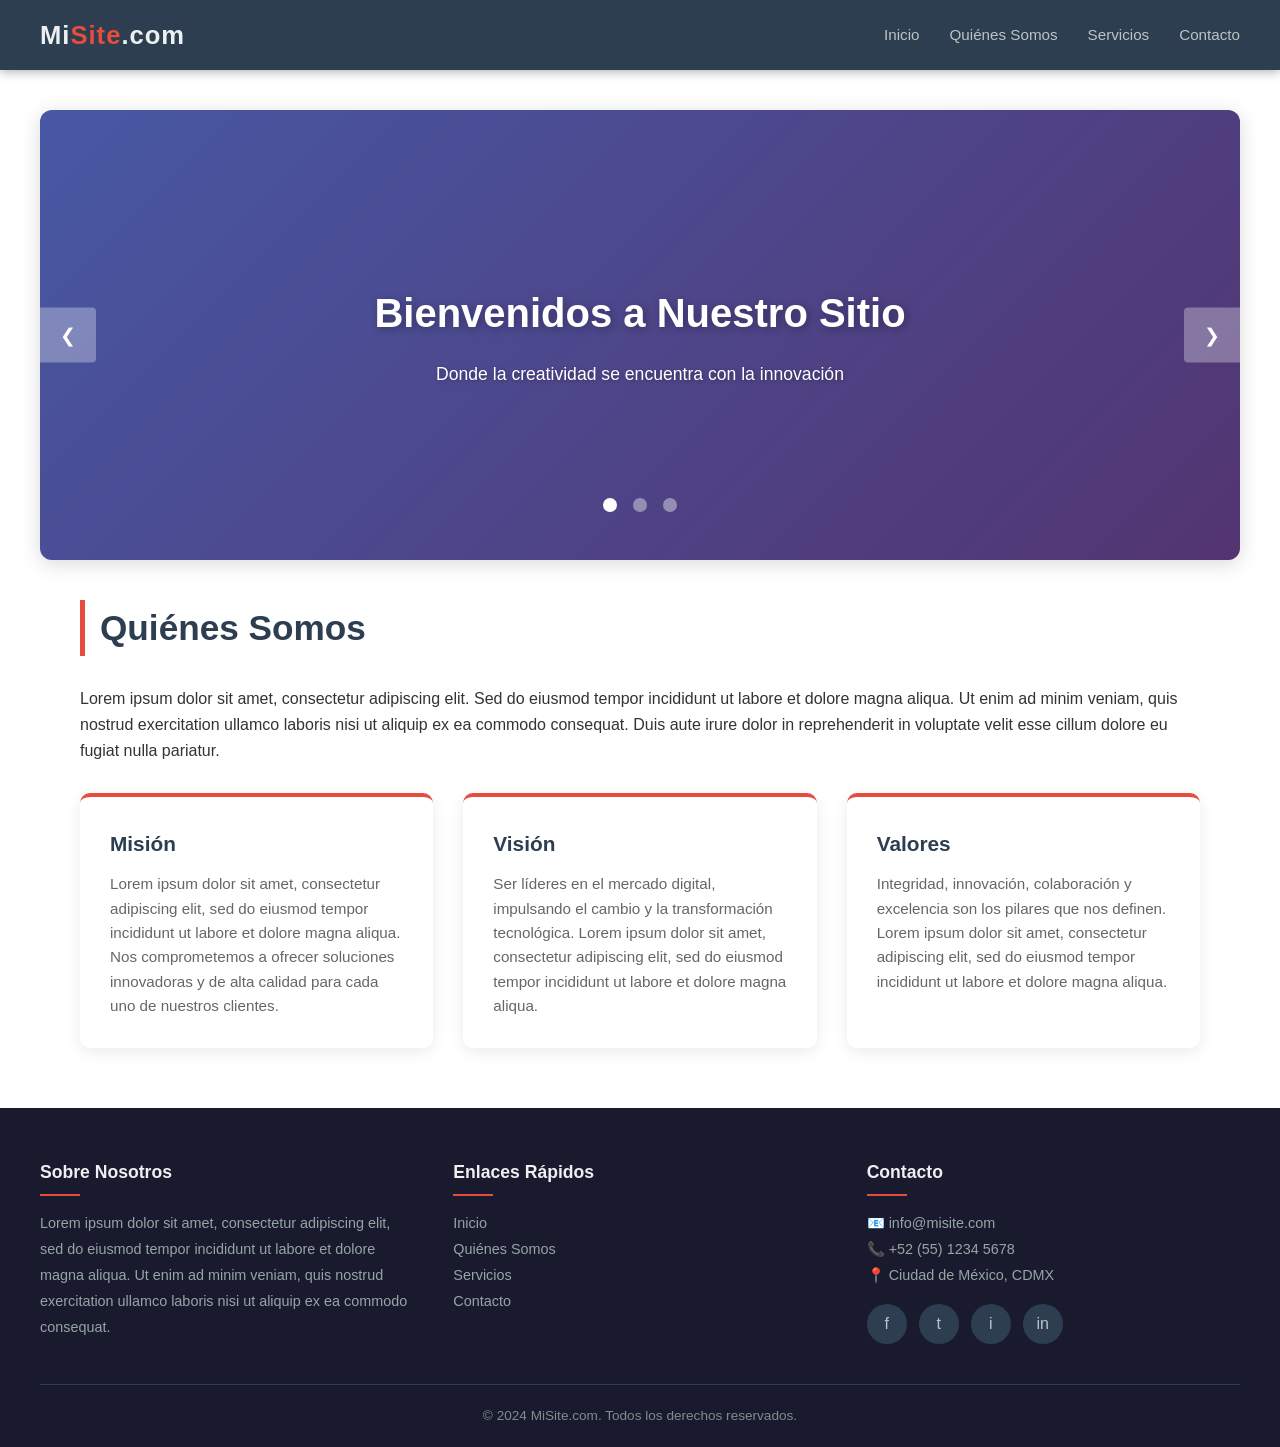
<file: index.html>
<!DOCTYPE html>
<html lang="es">
<head>
    <meta charset="UTF-8">
    <meta name="viewport" content="width=device-width, initial-scale=1.0">
    <title>Mi Sitio Web</title>
    <style>
        /* ===== RESET & BASE ===== */
        * {
            margin: 0;
            padding: 0;
            box-sizing: border-box;
        }

        body {
            font-family: 'Segoe UI', Tahoma, Geneva, Verdana, sans-serif;
            color: #333;
            line-height: 1.6;
        }

        a {
            text-decoration: none;
            color: inherit;
        }

        /* ===== HEADER & NAVEGACIÓN ===== */
        header {
            background-color: #2c3e50;
            padding: 0 40px;
            position: sticky;
            top: 0;
            z-index: 1000;
            box-shadow: 0 2px 10px rgba(0, 0, 0, 0.3);
        }

        .navbar {
            display: flex;
            justify-content: space-between;
            align-items: center;
            max-width: 1200px;
            margin: 0 auto;
            height: 70px;
        }

        .logo {
            font-size: 1.6rem;
            font-weight: bold;
            color: #ecf0f1;
            letter-spacing: 1px;
        }

        .logo span {
            color: #e74c3c;
        }

        .nav-menu {
            display: flex;
            list-style: none;
            gap: 30px;
        }

        .nav-menu li a {
            color: #bdc3c7;
            font-weight: 500;
            font-size: 0.95rem;
            transition: color 0.3s ease;
            padding: 8px 0;
            position: relative;
        }

        .nav-menu li a::after {
            content: '';
            position: absolute;
            bottom: 0;
            left: 0;
            width: 0;
            height: 2px;
            background-color: #e74c3c;
            transition: width 0.3s ease;
        }

        .nav-menu li a:hover {
            color: #ecf0f1;
        }

        .nav-menu li a:hover::after {
            width: 100%;
        }

        /* ===== SLIDESHOW ===== */
        .slideshow-container {
            max-width: 1200px;
            margin: 40px auto;
            position: relative;
            border-radius: 12px;
            overflow: hidden;
            box-shadow: 0 4px 20px rgba(0, 0, 0, 0.15);
        }

        .slides {
            display: flex;
            transition: transform 0.6s ease-in-out;
        }

        .slide {
            min-width: 100%;
            height: 450px;
            display: flex;
            align-items: center;
            justify-content: center;
            position: relative;
        }

        .slide-1 {
            background: linear-gradient(135deg, #667eea 0%, #764ba2 100%);
        }

        .slide-2 {
            background: linear-gradient(135deg, #f093fb 0%, #f5576c 100%);
        }

        .slide-3 {
            background: linear-gradient(135deg, #4facfe 0%, #00f2fe 100%);
        }

        .slide-content {
            text-align: center;
            color: white;
            z-index: 2;
        }

        .slide-content h2 {
            font-size: 2.5rem;
            margin-bottom: 15px;
            text-shadow: 2px 2px 8px rgba(0,0,0,0.3);
        }

        .slide-content p {
            font-size: 1.1rem;
            text-shadow: 1px 1px 4px rgba(0,0,0,0.3);
        }

        .slideshow-overlay {
            position: absolute;
            top: 0;
            left: 0;
            width: 100%;
            height: 100%;
            background: rgba(0, 0, 0, 0.3);
            z-index: 1;
        }

        /* Controles del slideshow */
        .prev, .next {
            position: absolute;
            top: 50%;
            transform: translateY(-50%);
            background-color: rgba(255, 255, 255, 0.3);
            color: white;
            border: none;
            padding: 16px 20px;
            cursor: pointer;
            font-size: 1.2rem;
            transition: background-color 0.3s;
            z-index: 5;
            border-radius: 0 4px 4px 0;
        }

        .prev {
            left: 0;
            border-radius: 0 4px 4px 0;
        }

        .next {
            right: 0;
            border-radius: 4px 0 0 4px;
        }

        .prev:hover, .next:hover {
            background-color: rgba(255, 255, 255, 0.6);
        }

        .dots-container {
            text-align: center;
            padding: 20px;
            position: absolute;
            bottom: 20px;
            width: 100%;
            z-index: 5;
        }

        .dot {
            display: inline-block;
            width: 14px;
            height: 14px;
            margin: 0 6px;
            background-color: rgba(255, 255, 255, 0.4);
            border-radius: 50%;
            cursor: pointer;
            transition: background-color 0.3s;
        }

        .dot.active {
            background-color: #fff;
        }

        /* ===== CONTENT ===== */
        .content {
            max-width: 1200px;
            margin: 40px auto;
            padding: 0 40px;
        }

        .content h1 {
            font-size: 2.2rem;
            margin-bottom: 30px;
            color: #2c3e50;
            border-left: 5px solid #e74c3c;
            padding-left: 15px;
        }

        .content-grid {
            display: grid;
            grid-template-columns: repeat(auto-fit, minmax(300px, 1fr));
            gap: 30px;
            margin-top: 30px;
        }

        .card {
            background: #fff;
            border-radius: 10px;
            padding: 30px;
            box-shadow: 0 4px 15px rgba(0, 0, 0, 0.08);
            transition: transform 0.3s ease, box-shadow 0.3s ease;
            border-top: 4px solid #e74c3c;
        }

        .card:hover {
            transform: translateY(-5px);
            box-shadow: 0 8px 25px rgba(0, 0, 0, 0.15);
        }

        .card h3 {
            font-size: 1.3rem;
            margin-bottom: 12px;
            color: #2c3e50;
        }

        .card p {
            color: #666;
            font-size: 0.95rem;
        }

        /* ===== FOOTER ===== */
        footer {
            background-color: #1a1a2e;
            color: #bdc3c7;
            padding: 50px 40px 20px;
            margin-top: 60px;
        }

        .footer-content {
            max-width: 1200px;
            margin: 0 auto;
            display: grid;
            grid-template-columns: repeat(auto-fit, minmax(250px, 1fr));
            gap: 40px;
            margin-bottom: 40px;
        }

        .footer-section h4 {
            color: #ecf0f1;
            margin-bottom: 15px;
            font-size: 1.1rem;
            position: relative;
            padding-bottom: 10px;
        }

        .footer-section h4::after {
            content: '';
            position: absolute;
            bottom: 0;
            left: 0;
            width: 40px;
            height: 2px;
            background-color: #e74c3c;
        }

        .footer-section p,
        .footer-section li {
            font-size: 0.9rem;
            line-height: 1.8;
            color: #95a5a6;
        }

        .footer-section ul {
            list-style: none;
        }

        .footer-section ul li a {
            color: #95a5a6;
            transition: color 0.3s ease;
        }

        .footer-section ul li a:hover {
            color: #e74c3c;
        }

        .social-links {
            display: flex;
            gap: 12px;
            margin-top: 15px;
        }

        .social-links a {
            display: inline-block;
            width: 40px;
            height: 40px;
            background-color: #2c3e50;
            border-radius: 50%;
            text-align: center;
            line-height: 40px;
            color: #bdc3c7;
            transition: all 0.3s ease;
        }

        .social-links a:hover {
            background-color: #e74c3c;
            color: white;
            transform: translateY(-3px);
        }

        .footer-bottom {
            text-align: center;
            padding-top: 20px;
            border-top: 1px solid #2c3e50;
            font-size: 0.85rem;
            color: #7f8c8d;
        }

        /* ===== RESPONSIVE ===== */
        @media (max-width: 768px) {
            .navbar {
                flex-direction: column;
                height: auto;
                padding: 15px 0;
            }

            .nav-menu {
                margin-top: 15px;
                gap: 20px;
            }

            .slide-content h2 {
                font-size: 1.8rem;
            }

            .slide {
                height: 300px;
            }
        }
    </style>
</head>
<body>

    <!-- ==================== HEADER ==================== -->
    <header>
        <nav class="navbar">
            <div class="logo">Mi<span>Site</span>.com</div>
            <ul class="nav-menu">
                <li><a href="#inicio">Inicio</a></li>
                <li><a href="#quienes">Quiénes Somos</a></li>
                <li><a href="#servicios">Servicios</a></li>
                <li><a href="#contacto">Contacto</a></li>
            </ul>
        </nav>
    </header>

    <!-- ==================== SLIDESHOW ==================== -->
    <section class="slideshow-container" id="inicio">
        <div class="slides">
            <div class="slide slide-1">
                <div class="slideshow-overlay"></div>
                <div class="slide-content">
                    <h2>Bienvenidos a Nuestro Sitio</h2>
                    <p>Donde la creatividad se encuentra con la innovación</p>
                </div>
            </div>
            <div class="slide slide-2">
                <div class="slideshow-overlay"></div>
                <div class="slide-content">
                    <h2>Explora Nuestro Mundo</h2>
                    <p>Descubre las últimas tendencias y novedades</p>
                </div>
            </div>
            <div class="slide slide-3">
                <div class="slideshow-overlay"></div>
                <div class="slide-content">
                    <h2>Tu Próximo Paso Cuenta</h2>
                    <p>Únete a nuestra comunidad y crece con nosotros</p>
                </div>
            </div>
        </div>

        <button class="prev" onclick="changeSlide(-1)">&#10094;</button>
        <button class="next" onclick="changeSlide(1)">&#10095;</button>

        <div class="dots-container">
            <span class="dot active" onclick="currentSlide(1)"></span>
            <span class="dot" onclick="currentSlide(2)"></span>
            <span class="dot" onclick="currentSlide(3)"></span>
        </div>
    </section>

    <!-- ==================== CONTENT ==================== -->
    <section class="content" id="quienes">
        <h1>Quiénes Somos</h1>
        <p>
            Lorem ipsum dolor sit amet, consectetur adipiscing elit. Sed do eiusmod tempor 
            incididunt ut labore et dolore magna aliqua. Ut enim ad minim veniam, quis nostrud 
            exercitation ullamco laboris nisi ut aliquip ex ea commodo consequat. Duis aute 
            irure dolor in reprehenderit in voluptate velit esse cillum dolore eu fugiat nulla 
            pariatur.
        </p>

        <div class="content-grid">
            <div class="card">
                <h3>Misión</h3>
                <p>
                    Lorem ipsum dolor sit amet, consectetur adipiscing elit, sed do eiusmod tempor 
                    incididunt ut labore et dolore magna aliqua. Nos comprometemos a ofrecer soluciones 
                    innovadoras y de alta calidad para cada uno de nuestros clientes.
                </p>
            </div>
            <div class="card">
                <h3>Visión</h3>
                <p>
                    Ser líderes en el mercado digital, impulsando el cambio y la transformación 
                    tecnológica. Lorem ipsum dolor sit amet, consectetur adipiscing elit, sed do eiusmod 
                    tempor incididunt ut labore et dolore magna aliqua.
                </p>
            </div>
            <div class="card">
                <h3>Valores</h3>
                <p>
                    Integridad, innovación, colaboración y excelencia son los pilares que nos 
                    definen. Lorem ipsum dolor sit amet, consectetur adipiscing elit, sed do eiusmod 
                    tempor incididunt ut labore et dolore magna aliqua.
                </p>
            </div>
        </div>
    </section>

    <!-- ==================== FOOTER ==================== -->
    <footer id="contacto">
        <div class="footer-content">
            <div class="footer-section">
                <h4>Sobre Nosotros</h4>
                <p>
                    Lorem ipsum dolor sit amet, consectetur adipiscing elit, sed do eiusmod tempor 
                    incididunt ut labore et dolore magna aliqua. Ut enim ad minim veniam, quis nostrud 
                    exercitation ullamco laboris nisi ut aliquip ex ea commodo consequat.
                </p>
            </div>
            <div class="footer-section">
                <h4>Enlaces Rápidos</h4>
                <ul>
                    <li><a href="#inicio">Inicio</a></li>
                    <li><a href="#quienes">Quiénes Somos</a></li>
                    <li><a href="#servicios">Servicios</a></li>
                    <li><a href="#contacto">Contacto</a></li>
                </ul>
            </div>
            <div class="footer-section">
                <h4>Contacto</h4>
                <p>📧 info@misite.com</p>
                <p>📞 +52 (55) 1234 5678</p>
                <p>📍 Ciudad de México, CDMX</p>
                <div class="social-links">
                    <a href="#" title="Facebook">f</a>
                    <a href="#" title="Twitter">t</a>
                    <a href="#" title="Instagram">i</a>
                    <a href="#" title="LinkedIn">in</a>
                </div>
            </div>
        </div>
        <div class="footer-bottom">
            <p>&copy; 2024 MiSite.com. Todos los derechos reservados.</p>
        </div>
    </footer>

    <!-- ==================== JAVASCRIPT SLIDESHOW ==================== -->
    <script>
        let currentIndex = 0;
        const slides = document.querySelector('.slides');
        const slideElements = document.querySelectorAll('.slide');
        const dots = document.querySelectorAll('.dot');
        const totalSlides = slideElements.length;

        function updateSlideshow() {
            slides.style.transform = `translateX(-${currentIndex * 100}%)`;
            
            // Update dots
            dots.forEach(dot => dot.classList.remove('active'));
            dots[currentIndex].classList.add('active');
        }

        function changeSlide(direction) {
            currentIndex += direction;
            if (currentIndex >= totalSlides) currentIndex = 0;
            if (currentIndex < 0) currentIndex = totalSlides - 1;
            updateSlideshow();
        }

        function currentSlide(index) {
            currentIndex = index - 1;
            updateSlideshow();
        }

        // Auto-advance every 5 seconds
        setInterval(() => {
            changeSlide(1);
        }, 5000);
    </script>

</body>
</html>
</file>
